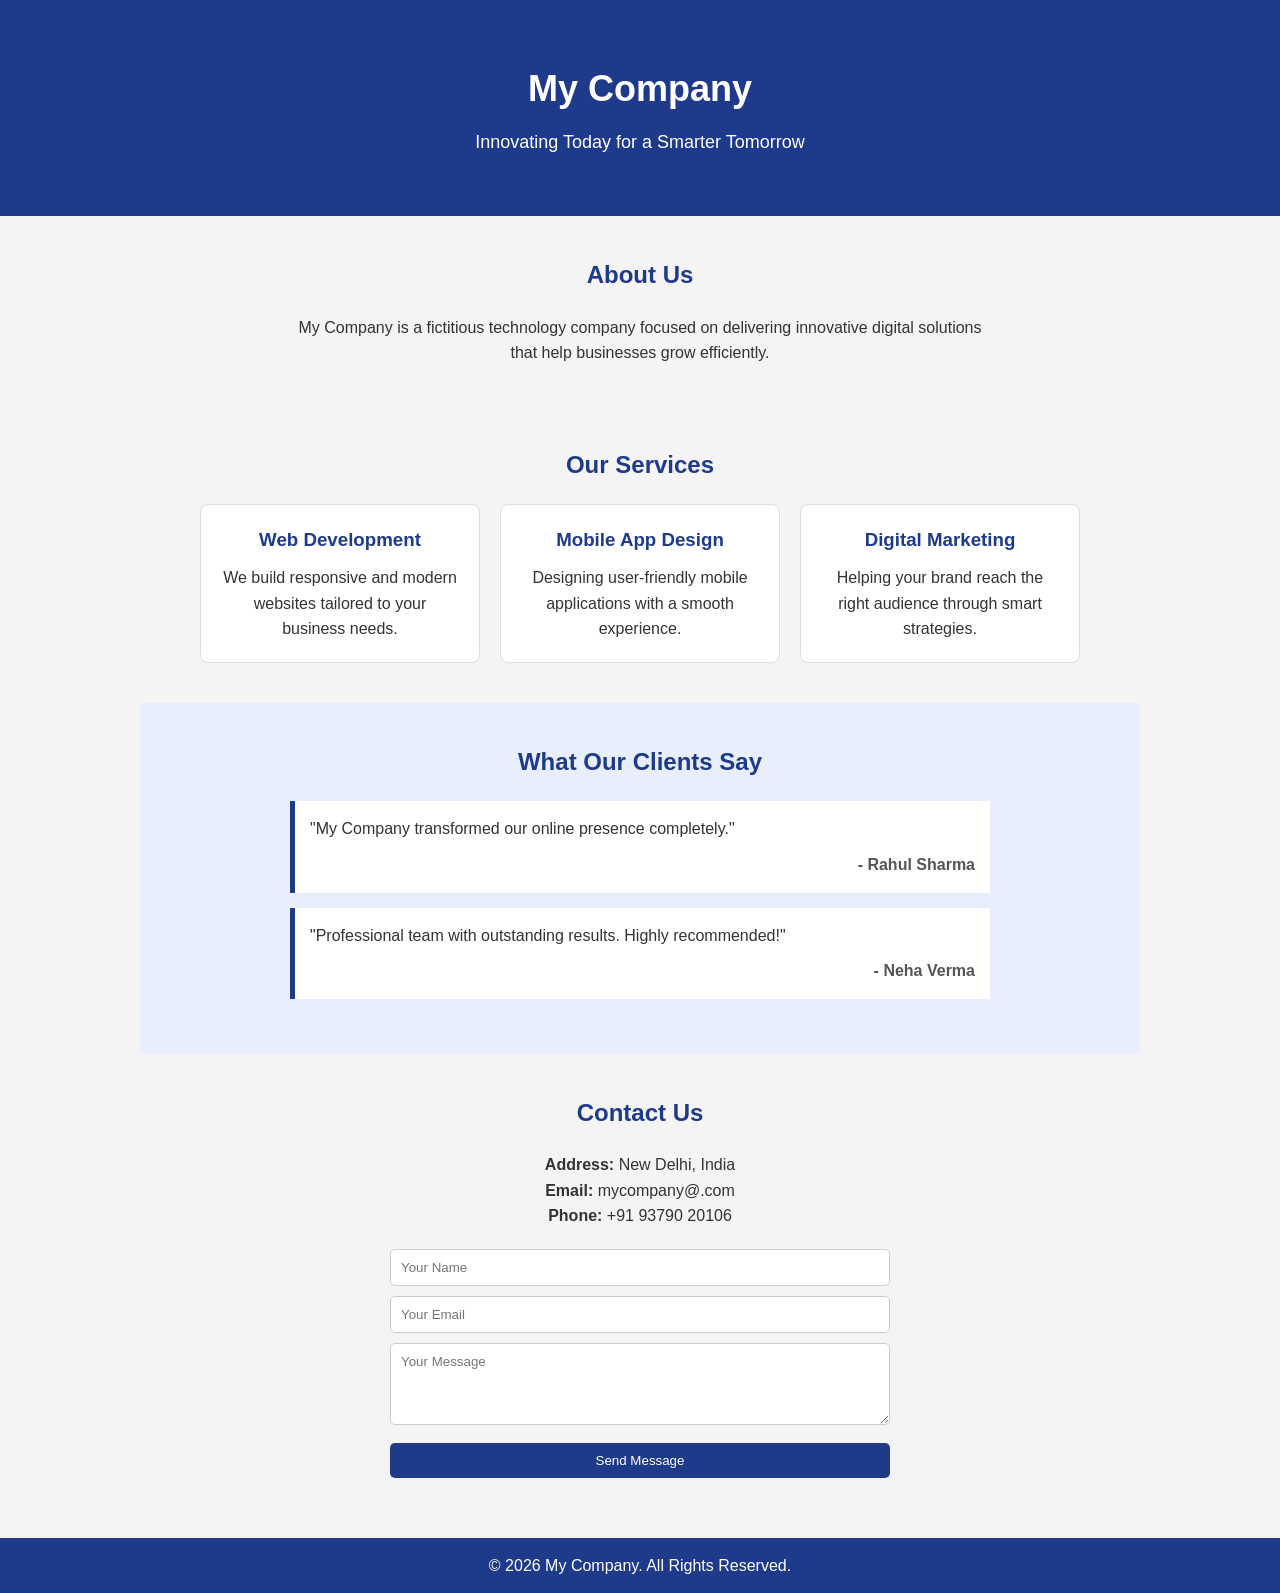
<file: assignments_Web Development/index.html>
<!--
    Project Title: Company Landing Page
    Name: Aditya Kumar Singh
    Date: 28-01-2026
-->

<!DOCTYPE html>
<html lang="en">
<head>
    <meta charset="UTF-8">
    <title>My Company</title>
    <link rel="stylesheet" href="style.css">
</head>
<body>

    <!-- ===== Header / Hero Section ===== -->
    <header class="hero">
        <h1>My Company</h1>
        <p>Innovating Today for a Smarter Tomorrow</p>
    </header>

    <!-- ===== About Section ===== -->
    <section class="about">
        <h2>About Us</h2>
        <p>
            My Company is a fictitious technology company focused on delivering
            innovative digital solutions that help businesses grow efficiently.
        </p>
    </section>

    <!-- ===== Services Section ===== -->
    <section class="services">
        <h2>Our Services</h2>

        <div class="service-cards">
            <div class="card">
                <h3>Web Development</h3>
                <p>We build responsive and modern websites tailored to your business needs.</p>
            </div>

            <div class="card">
                <h3>Mobile App Design</h3>
                <p>Designing user-friendly mobile applications with a smooth experience.</p>
            </div>

            <div class="card">
                <h3>Digital Marketing</h3>
                <p>Helping your brand reach the right audience through smart strategies.</p>
            </div>
        </div>
    </section>

    <!-- ===== Testimonials Section ===== -->
    <section class="testimonials">
        <h2>What Our Clients Say</h2>

        <div class="testimonial">
            <p>"My Company transformed our online presence completely."</p>
            <h4>- Rahul Sharma</h4>
        </div>

        <div class="testimonial">
            <p>"Professional team with outstanding results. Highly recommended!"</p>
            <h4>- Neha Verma</h4>
        </div>
    </section>

    <!-- ===== Contact Section ===== -->
    <section class="contact">
        <h2>Contact Us</h2>

        <div class="contact-info">
            <p><strong>Address:</strong> New Delhi, India</p>
            <p><strong>Email:</strong> mycompany@.com</p>
            <p><strong>Phone:</strong> +91 93790 20106</p>
        </div>

        <!-- Contact Form (UI only) -->
        <form class="contact-form">
            <input type="text" placeholder="Your Name" required>
            <input type="email" placeholder="Your Email" required>
            <textarea placeholder="Your Message" rows="4"></textarea>
            <button type="submit">Send Message</button>
        </form>
    </section>

    <!-- ===== Footer ===== -->
    <footer>
        <p>© 2026 My Company. All Rights Reserved.</p>
    </footer>

</body>
</html>
</file>
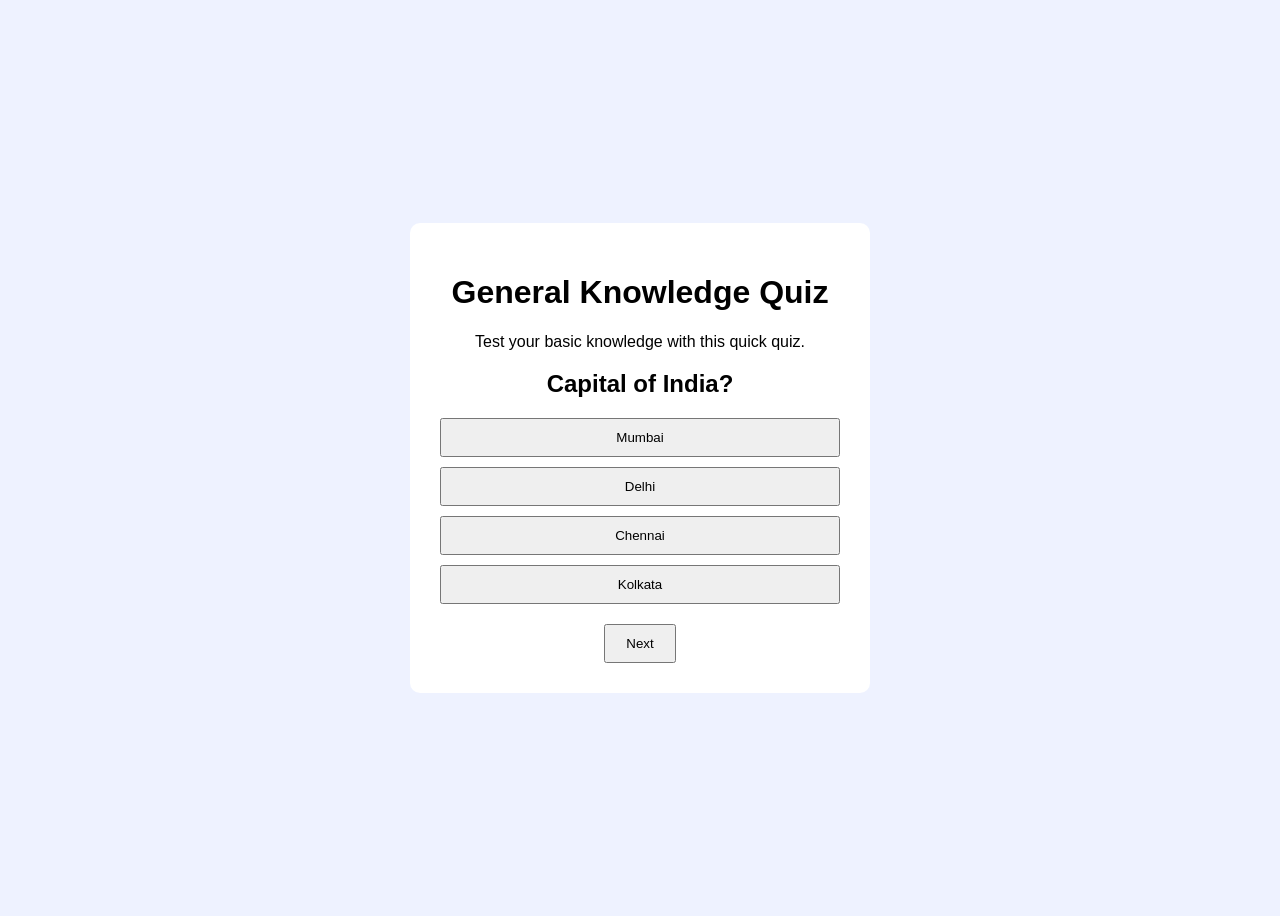
<file: web dev  experiments/quiz/index.html>
<!DOCTYPE html>
<html lang="en">
<head>
    <meta charset="UTF-8">
    <title>Interactive Quiz</title>
    <link rel="stylesheet" href="style.css">
</head>

<body>

<div class="container">
    <h1>General Knowledge Quiz</h1>
    <p>Test your basic knowledge with this quick quiz.</p>

    <div id="quiz-box">
        <h2 id="question">Question here</h2>
        <div id="options"></div>
        <button id="nextBtn">Next</button>
    </div>

    <div id="result-box" class="hide">
        <h2 id="score"></h2>
        <p id="message"></p>
        <button onclick="restartQuiz()">Restart Quiz</button>
    </div>
</div>

<script src="script.js"></script>
</body>
</html>
</file>
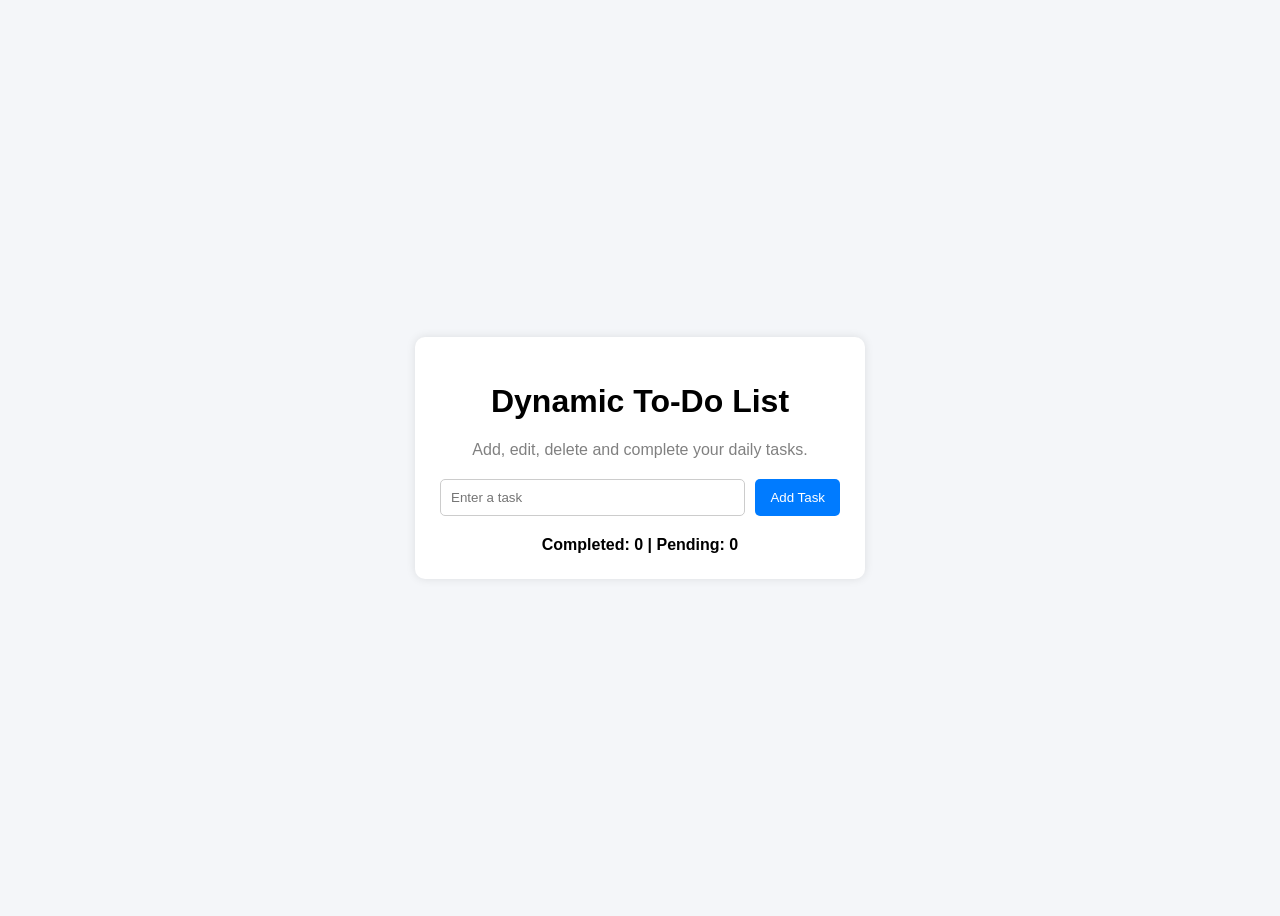
<file: web dev  experiments/to_do_list/index.html>
<!DOCTYPE html>
<html lang="en">
<head>
    <meta charset="UTF-8">
    <title>Dynamic To Do List</title>
    <link rel="stylesheet" href="style.css">
</head>
<body>

<div class="container">
    <h1>Dynamic To-Do List</h1>
    <p class="desc">Add, edit, delete and complete your daily tasks.</p>

    <div class="input-section">
        <input type="text" id="taskInput" placeholder="Enter a task">
        <button onclick="addTask()">Add Task</button>
    </div>

    <ul id="taskList"></ul>

    <div class="counter">
        Completed: <span id="completed">0</span> |
        Pending: <span id="pending">0</span>
    </div>
</div>

<script src="script.js"></script>
</body>
</html>
</file>
<file: assignments_Web Development/style.css>
/* ===== Global Styles ===== */
* {
    margin: 0;
    padding: 0;
    box-sizing: border-box;
    font-family: Arial, sans-serif;
}

body {
    background-color: #f4f4f4;
    color: #333;
    line-height: 1.6;
}

/* ===== Hero Section ===== */
.hero {
    background-color: #1e3a8a;
    color: white;
    text-align: center;
    padding: 60px 20px;
}

.hero h1 {
    font-size: 36px;
}

.hero p {
    font-size: 18px;
    margin-top: 10px;
}

/* ===== Section Common Styling ===== */
section {
    padding: 40px 20px;
    max-width: 1000px;
    margin: auto;
}

section h2 {
    text-align: center;
    margin-bottom: 20px;
    color: #1e3a8a;
}

/* ===== About Section ===== */
.about p {
    text-align: center;
    max-width: 700px;
    margin: auto;
}

/* ===== Services Section ===== */
.service-cards {
    display: flex;
    gap: 20px;
    justify-content: center;
    flex-wrap: wrap;
}

.card {
    background: white;
    border: 1px solid #ddd;
    padding: 20px;
    width: 280px;
    border-radius: 8px;
    text-align: center;
}

.card h3 {
    margin-bottom: 10px;
    color: #1e3a8a;
}

/* ===== Testimonials Section ===== */
.testimonials {
    background-color: #e8eefc;
}

.testimonial {
    background: white;
    border-left: 5px solid #1e3a8a;
    padding: 15px;
    margin: 15px auto;
    max-width: 700px;
}

.testimonial h4 {
    margin-top: 10px;
    text-align: right;
    color: #555;
}

/* ===== Contact Section ===== */
.contact-info {
    text-align: center;
    margin-bottom: 20px;
}

.contact-form {
    max-width: 500px;
    margin: auto;
}

.contact-form input,
.contact-form textarea {
    width: 100%;
    padding: 10px;
    margin-bottom: 10px;
    border: 1px solid #ccc;
    border-radius: 5px;
}

.contact-form button {
    width: 100%;
    padding: 10px;
    background-color: #1e3a8a;
    color: white;
    border: none;
    border-radius: 5px;
    cursor: pointer;
}

.contact-form button:hover {
    background-color: #163172;
}

/* ===== Footer ===== */
footer {
    text-align: center;
    background-color: #1e3a8a;
    color: white;
    padding: 15px;
    margin-top: 20px;
}
</file>
<file: web dev  experiments/quiz/style.css>
body {
    font-family: Arial;
    background: #eef2ff;
    display: flex;
    justify-content: center;
    align-items: center;
    height: 100vh;
}

.container {
    background: white;
    padding: 30px;
    width: 400px;
    text-align: center;
    border-radius: 10px;
}

#options button {
    display: block;
    width: 100%;
    margin: 10px 0;
    padding: 10px;
    cursor: pointer;
}

#nextBtn {
    margin-top: 10px;
    padding: 10px 20px;
}

.hide {
    display: none;
}
</file>
<file: web dev  experiments/to_do_list/style.css>
body{
    font-family: Arial, sans-serif;
    background:#f4f6f9;
    display:flex;
    justify-content:center;
    align-items:center;
    height:100vh;
}

.container{
    background:white;
    padding:25px;
    width:400px;
    border-radius:10px;
    box-shadow:0 0 10px rgba(0,0,0,0.1);
}

h1{
    text-align:center;
}

.desc{
    text-align:center;
    color:gray;
    margin-bottom:20px;
}

.input-section{
    display:flex;
    gap:10px;
}

input{
    flex:1;
    padding:10px;
    border:1px solid #ccc;
    border-radius:5px;
}

button{
    padding:10px 15px;
    border:none;
    background:#007bff;
    color:white;
    border-radius:5px;
    cursor:pointer;
}

button:hover{
    background:#0056b3;
}

ul{
    list-style:none;
    padding:0;
    margin-top:20px;
}

li{
    background:#f1f1f1;
    padding:10px;
    margin-bottom:10px;
    display:flex;
    justify-content:space-between;
    align-items:center;
    border-radius:5px;
}

.completed{
    text-decoration:line-through;
    color:gray;
}

.task-btns button{
    margin-left:5px;
    background:#28a745;
}

.task-btns .delete{
    background:#dc3545;
}

.counter{
    margin-top:15px;
    text-align:center;
    font-weight:bold;
}
</file>
